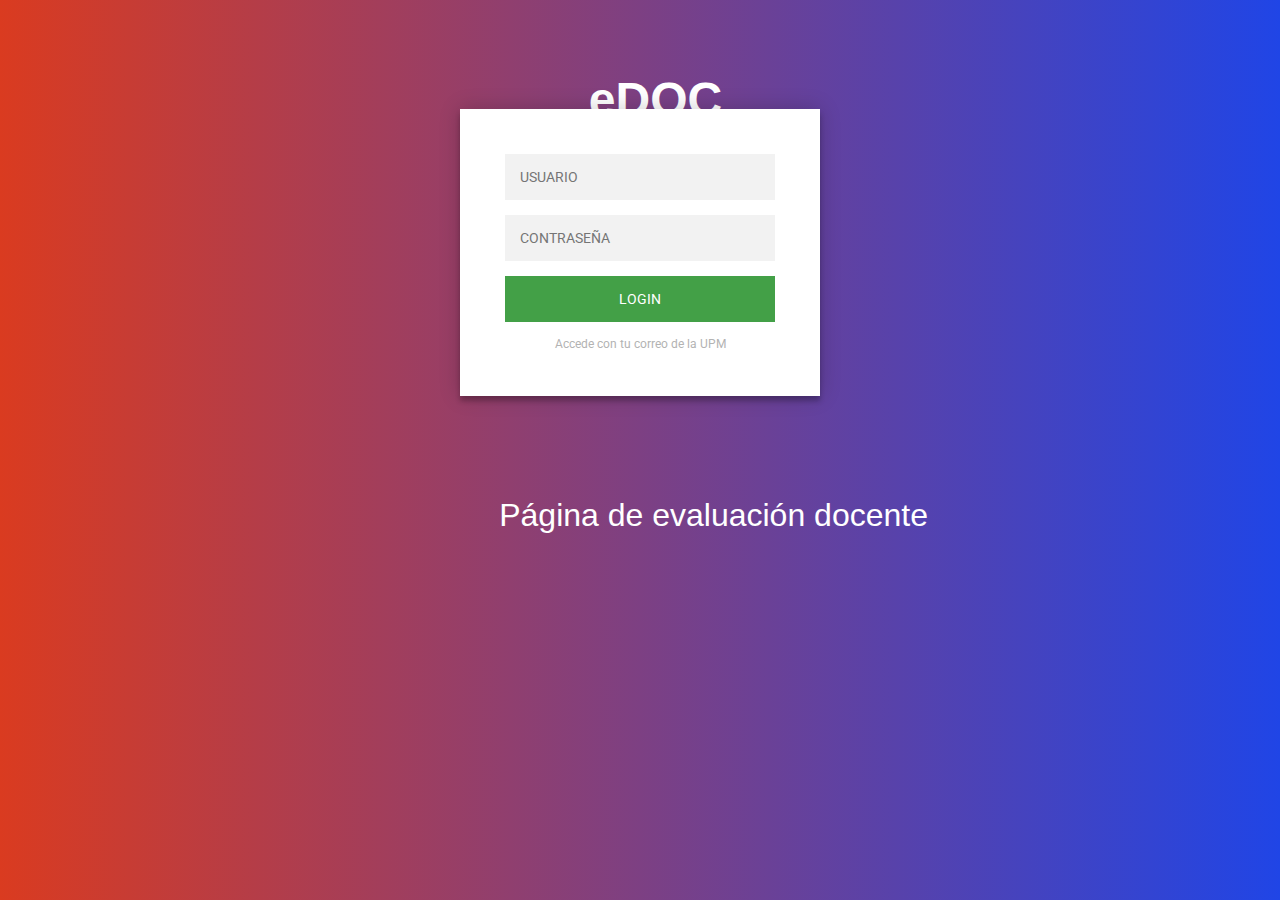
<file: eDOC-WEBAPP/WebContent/index.html>
<!DOCTYPE html>
<html>
<head>
<title>eDOC</title>
<meta charset="utf-8">
<meta name="viewport" content="width=device-width, initial-scale=1, shrink-to-fit=no">
<style type="text/css" media="screen">
@import 'static/css/login.css';
</style>
</head>
<body>

<h1>eDOC</h1>
   <h2>Página de evaluación docente</h2>
   <div class="login-page">
     <div class="form">
         <form class="login-form"action="FormLoginServlet" >
            <input type="text" name="email" placeholder="USUARIO"/>
            <input type="password" name="password" placeholder="CONTRASEÑA"/>
            <button>login</button>
            <p class="message">Accede con tu correo de la UPM </p>
          </form>
        </div>



</div>
</body>
</html>
</file>
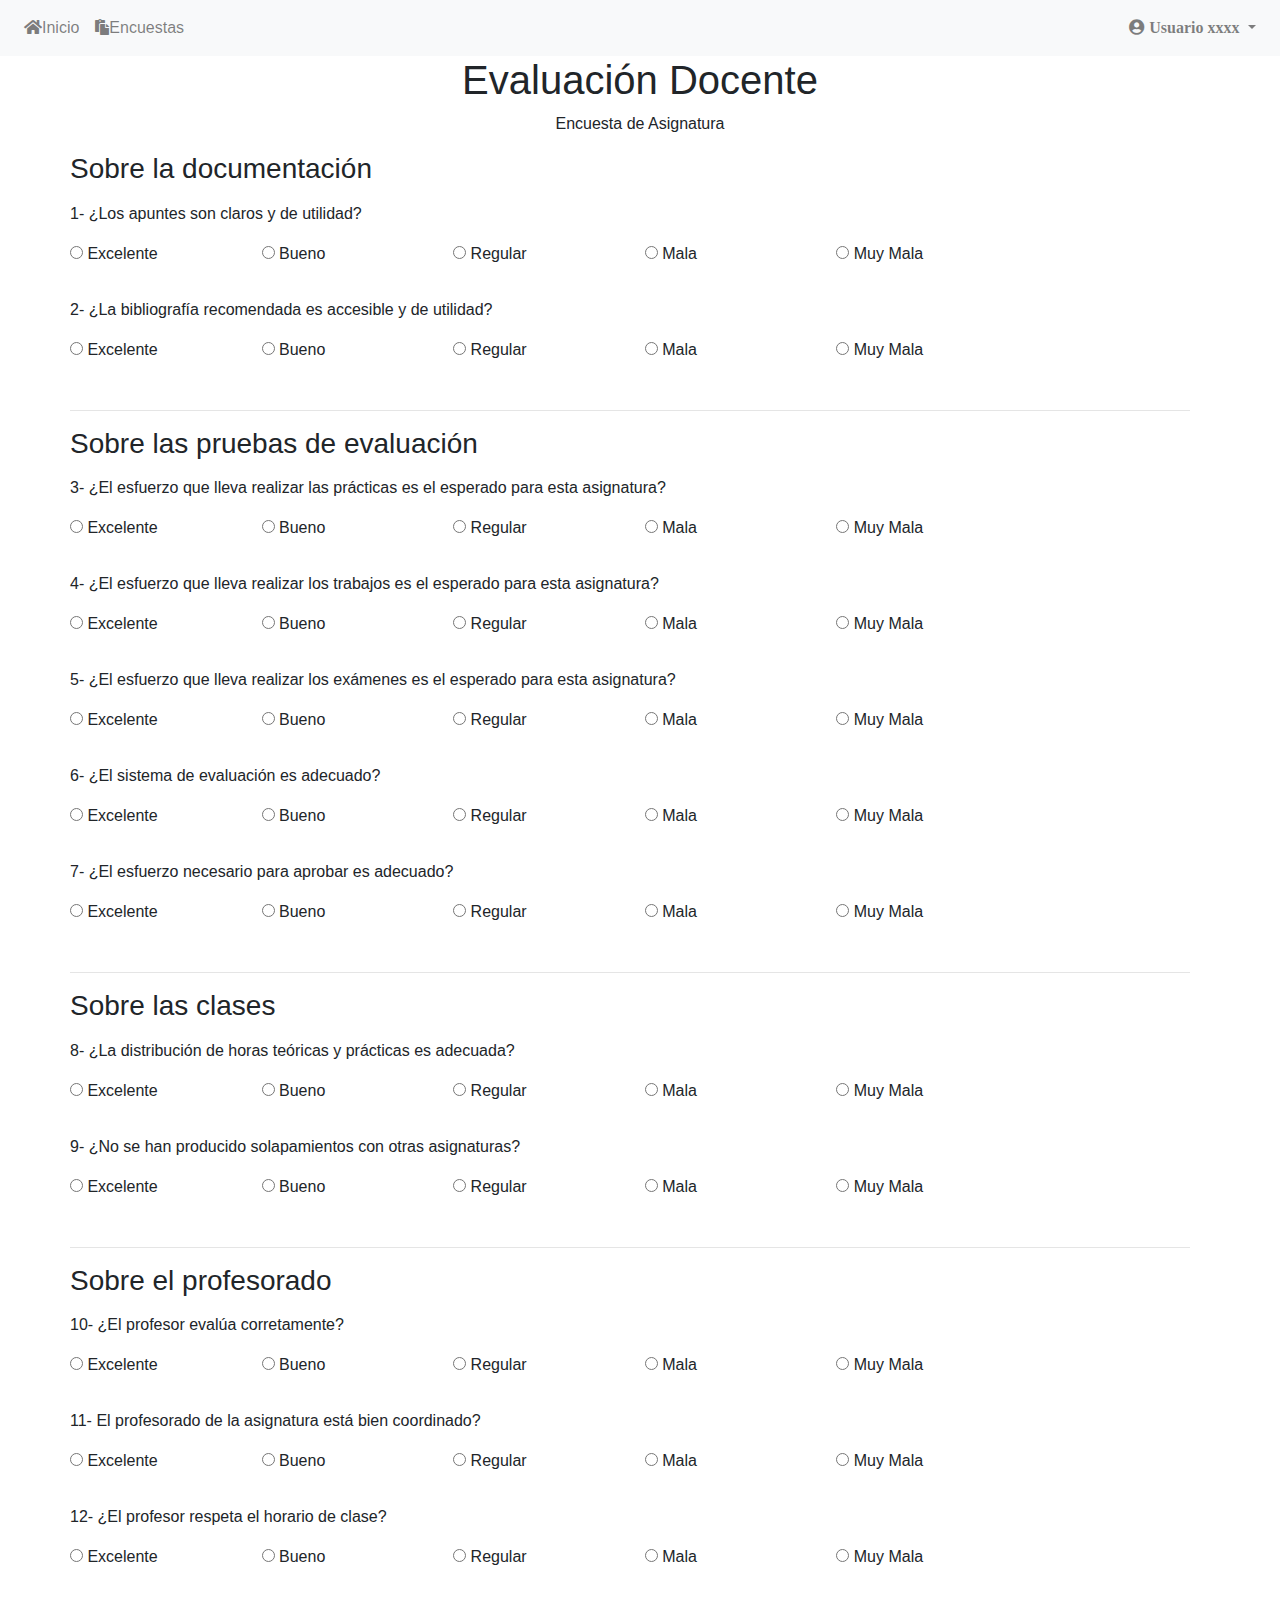
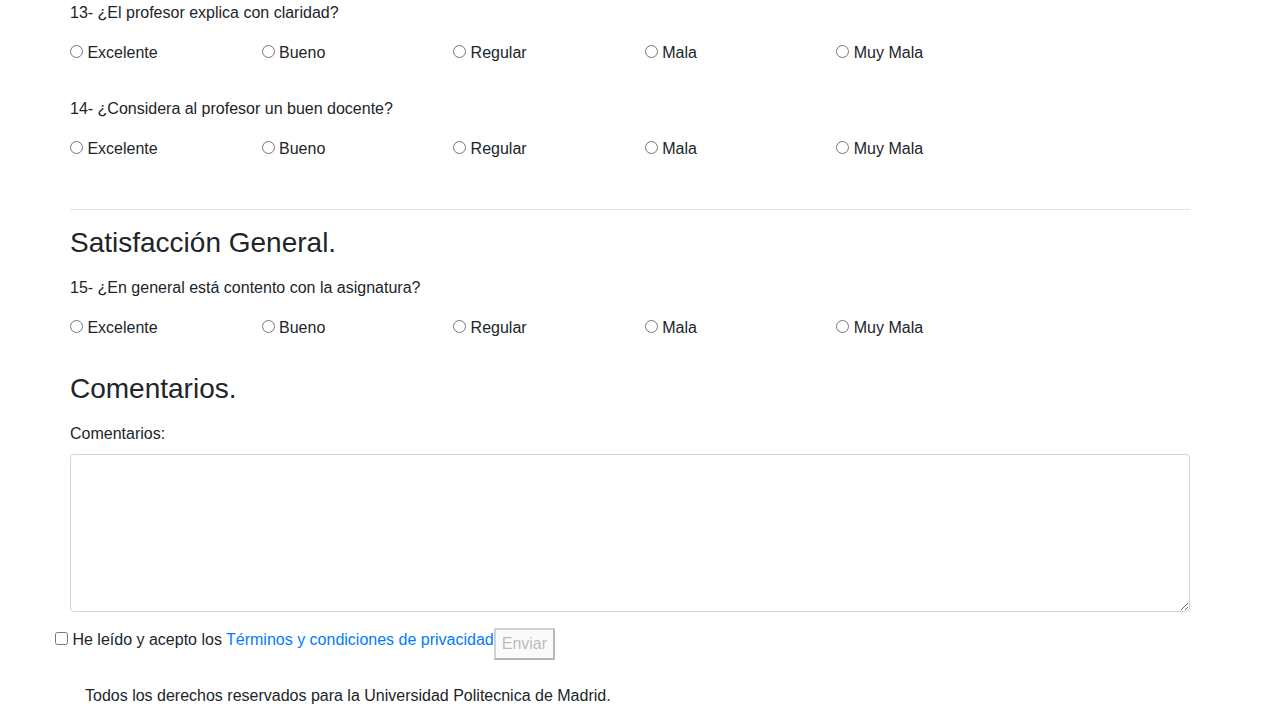
<file: eDOC-SERVICE/WebContent/Encuestas.html>
<!DOCTYPE html>
<html lang="es">
    <head>
        <title>eDOC</title>
    <meta charset="utf-8">
    <meta name="viewport" content="width=device-width, initial-scale=1, shrink-to-fit=no">
    <link rel="stylesheet" href="https://use.fontawesome.com/releases/v5.8.1/css/all.css">
    <link rel="stylesheet" href="https://stackpath.bootstrapcdn.com/bootstrap/4.3.1/css/bootstrap.min.css" integrity="sha384-ggOyR0iXCbMQv3Xipma34MD+dH/1fQ784/j6cY/iJTQUOhcWr7x9JvoRxT2MZw1T" crossorigin="anonymous">

    </head>
    <body>
      <nav class="navbar navbar-expand-lg navbar-light bg-light">
        <div class="collapse navbar-collapse" id="navbarSupportedContent">
          <ul class="navbar-nav mr-auto">
            <li class="nav-item">
              <a class="nav-link" href="alumno_inicio.html"><i class= "fa fa-home"></i>Inicio</a>
            </li>
            <li class="nav-item">
              <a class="nav-link" href="alumno_encuestas.html"><i class= "fa fa-paste"></i>Encuestas</a>
            </li>
          </ul>
          <div class="collapse navbar-collapse" id="navbarSupportedContent">
            <ul class="navbar-nav ml-auto">
              <li class="nav-item dropdown">
                <a class="nav-link dropdown-toggle" href="#" id="navbarDropdown" role="button" data-toggle="dropdown" aria-haspopup="true" aria-expanded="false">
                  <i class="fa fa-user-circle" aria-hidden="true">  Usuario xxxx</i>
                </a>
                <div class="dropdown-menu" aria-labelledby="navbarDropdown">
                  <a class="dropdown-item" href="login.html"><i class="fa fa-sign-out-alt mr-2" aria-hidden="true"></i>Cerrar sesión</a>
                  <div class="dropdown-divider"></div>
                  <a class="dropdown-item" href="#">Editar perfil</a>
                </div>
              </li>
            </ul>
          </div>
        </div>
      </nav>
        <div class="container">
            <section class="row">
                <div class="col-md-12">
                    <h1 class="text-center">Evaluación Docente</h1>
                    <p class="text-center">Encuesta de Asignatura</p>
                </div>

                <form name="encuesta">
                    <!--  Sobre la Documentación  -->
                    <section class="row">
                        <div class="col-md-12">
                            <h3>Sobre la documentación</h3>
                            <p></p>
                        </div>
                    </section>
                    <!--  PREGUNTA 1  -->
                    <section class="row">
                        <div class="col-md-12">
                            <p>1- ¿Los apuntes son claros y de utilidad?</p>
                        </div>
                        <div class="col-md-2">
                            <label class="radio">
                                <input type="radio" name="10" id="apuntesA" value="10"> Excelente
                            </label>
                        </div>
                        <div class="col-md-2">
                            <label class="radio">
                                <input type="radio" name="apuntes" id="apuntesB" value="7.5"> Bueno
                            </label>
                        </div>
                        <div class="col-md-2">
                            <label class="radio">
                                <input type="radio" name="apuntes" id="apuntesC" value="5"> Regular
                            </label>
                        </div>
                        <div class="col-md-2">
                            <label class="radio">
                                <input type="radio" name="apuntes" id="apuntesD" value="2.5"> Mala
                            </label>
                        </div>
                        <div class="col-md-2">
                            <label class="radio">
                                <input type="radio" name="apuntes" id="apuntesE" value="0"> Muy Mala
                            </label>
                        </div>
                    </section>
                    <br>
                    <!--  PREGUNTA 2  -->
                    <section class="row">
                        <div class="col-md-12">
                            <p>2- ¿La bibliografía recomendada es accesible y de utilidad?</p>
                        </div>
                        <div class="col-md-2">
                            <label class="radio">
                                <input type="radio" name="bibliografia" id="bibliografiaA" value="10"> Excelente
                            </label>
                        </div>
                        <div class="col-md-2">
                            <label class="radio">
                                <input type="radio" name="bibliografia" id="bibliografiaB" value="7.5"> Bueno
                            </label>
                        </div>
                        <div class="col-md-2">
                            <label class="radio">
                                <input type="radio" name="bibliografia" id="bibliografíaC" value="5"> Regular
                            </label>
                        </div>
                        <div class="col-md-2">
                            <label class="radio">
                                <input type="radio" name="bibliografia" id="bibliografíaD" value="2.5"> Mala
                            </label>
                        </div>
                        <div class="col-md-2">
                            <label class="radio">
                                <input type="radio" name="bibliografia" id="bibliografíaE" value="0"> Muy Mala
                            </label>
                        </div>
                    </section>
                    <br><hr>
                    <!--  Sobre las pruebas de evaluación  -->
                    <section class="row">
                      <div class="col-md-12">
                          <h3>Sobre las pruebas de evaluación</h3>
                          <p></p>
                      </div>
                  </section>
                  <!--  PREGUNTA 3  -->
                  <section class="row">
                    <div class="col-md-12">
                        <p>3- ¿El esfuerzo que lleva realizar las prácticas es el esperado para esta asignatura?</p>
                    </div>
                    <div class="col-md-2">
                        <label class="radio">
                            <input type="radio" name="practicas" id="practicasA" value="10"> Excelente
                        </label>
                    </div>
                    <div class="col-md-2">
                        <label class="radio">
                            <input type="radio" name="practicas" id="practicasB" value="7.5"> Bueno
                        </label>
                    </div>
                    <div class="col-md-2">
                        <label class="radio">
                            <input type="radio" name="practicas" id="practicasC" value="5"> Regular
                        </label>
                    </div>
                    <div class="col-md-2">
                        <label class="radio">
                            <input type="radio" name="practicas" id="practicasD" value="2.5"> Mala
                        </label>
                    </div>
                    <div class="col-md-2">
                        <label class="radio">
                            <input type="radio" name="practicas" id="practicasE" value="0"> Muy Mala
                        </label>
                    </div>
                </section>
                <br>
                <!--  PREGUNTA 4  -->
                <section class="row">
                  <div class="col-md-12">
                      <p>4- ¿El esfuerzo que lleva realizar los trabajos es el esperado para esta asignatura?</p>
                  </div>
                  <div class="col-md-2">
                      <label class="radio">
                          <input type="radio" name="trabajos" id="trabajosA" value="10"> Excelente
                      </label>
                  </div>
                  <div class="col-md-2">
                      <label class="radio">
                          <input type="radio" name="trabajos" id="trabajosB" value="7.5"> Bueno
                      </label>
                  </div>
                  <div class="col-md-2">
                      <label class="radio">
                          <input type="radio" name="trabajos" id="trabajosC" value="5"> Regular
                      </label>
                  </div>
                  <div class="col-md-2">
                      <label class="radio">
                          <input type="radio" name="trabajos" id="trabajosD" value="2.5"> Mala
                      </label>
                  </div>
                  <div class="col-md-2">
                      <label class="radio">
                          <input type="radio" name="trabajos" id="trabajosE" value="0"> Muy Mala
                      </label>
                  </div>
              </section>
              <br>
                  <!--  PREGUNTA 5  -->
                  <section class="row">
                    <div class="col-md-12">
                        <p>5- ¿El esfuerzo que lleva realizar los exámenes es el esperado para esta asignatura?</p>
                    </div>
                    <div class="col-md-2">
                        <label class="radio">
                            <input type="radio" name="examenes" id="examenesA" value="10"> Excelente
                        </label>
                    </div>
                    <div class="col-md-2">
                        <label class="radio">
                            <input type="radio" name="examenes" id="examenesB" value="7.5"> Bueno
                        </label>
                    </div>
                    <div class="col-md-2">
                        <label class="radio">
                            <input type="radio" name="examenes" id="examenesC" value="5"> Regular
                        </label>
                    </div>
                    <div class="col-md-2">
                        <label class="radio">
                            <input type="radio" name="examenes" id="examenesD" value="2.5"> Mala
                        </label>
                    </div>
                    <div class="col-md-2">
                        <label class="radio">
                            <input type="radio" name="examenes" id="examenesE" value="0"> Muy Mala
                        </label>
                    </div>
                </section>
                <br>
                <!--  PREGUNTA 6  -->
                <section class="row">
                  <div class="col-md-12">
                      <p>6- ¿El sistema de evaluación es adecuado?</p>
                  </div>
                  <div class="col-md-2">
                      <label class="radio">
                          <input type="radio" name="sistema" id="sistemaA" value="10"> Excelente
                      </label>
                  </div>
                  <div class="col-md-2">
                      <label class="radio">
                          <input type="radio" name="sistema" id="sistemaB" value="7.5"> Bueno
                      </label>
                  </div>
                  <div class="col-md-2">
                      <label class="radio">
                          <input type="radio" name="sistema" id="sistemaC" value="5"> Regular
                      </label>
                  </div>
                  <div class="col-md-2">
                      <label class="radio">
                          <input type="radio" name="sistema" id="sistemaD" value="2.5"> Mala
                      </label>
                  </div>
                  <div class="col-md-2">
                      <label class="radio">
                          <input type="radio" name="sistema" id="sistemaE" value="0"> Muy Mala
                      </label>
                  </div>
              </section>
              <br>
              <!--  PREGUNTA 7  -->
              <section class="row">
                <div class="col-md-12">
                    <p>7- ¿El esfuerzo necesario para aprobar es adecuado?</p>
                </div>
                <div class="col-md-2">
                    <label class="radio">
                        <input type="radio" name="esfuerzo" id="esfuerzoA" value="10"> Excelente
                    </label>
                </div>
                <div class="col-md-2">
                    <label class="radio">
                        <input type="radio" name="esfuerzo" id="esfuerzoB" value="7.5"> Bueno
                    </label>
                </div>
                <div class="col-md-2">
                    <label class="radio">
                        <input type="radio" name="esfuerzo" id="esfuerzoC" value="5"> Regular
                    </label>
                </div>
                <div class="col-md-2">
                    <label class="radio">
                        <input type="radio" name="esfuerzo" id="esfuerzoD" value="2.5"> Mala
                    </label>
                </div>
                <div class="col-md-2">
                    <label class="radio">
                        <input type="radio" name="esfuerzo" id="esfuerzoE" value="0"> Muy Mala
                    </label>
                </div>
            </section>
                  <br><hr>
                    <!--  Sobre las clases  -->
                    <section class="row">
                      <div class="col-md-12">
                          <h3>Sobre las clases</h3>
                          <p></p>
                      </div>
                  </section>
                  <!--  PREGUNTA 8  -->
                  <section class="row">
                    <div class="col-md-12">
                        <p>8- ¿La distribución de horas teóricas y prácticas es adecuada?</p>
                    </div>
                    <div class="col-md-2">
                        <label class="radio">
                            <input type="radio" name="horas" id="horasA" value="10"> Excelente
                        </label>
                    </div>
                    <div class="col-md-2">
                        <label class="radio">
                            <input type="radio" name="horas" id="horasB" value="7.5"> Bueno
                        </label>
                    </div>
                    <div class="col-md-2">
                        <label class="radio">
                            <input type="radio" name="horas" id="horasC" value="5"> Regular
                        </label>
                    </div>
                    <div class="col-md-2">
                        <label class="radio">
                            <input type="radio" name="horas" id="horasD" value="2.5"> Mala
                        </label>
                    </div>
                    <div class="col-md-2">
                        <label class="radio">
                            <input type="radio" name="horas" id="horasE" value="0"> Muy Mala
                        </label>
                    </div>
                </section>
                <br>
                  <!--  PREGUNTA 9  -->
                  <section class="row">
                    <div class="col-md-12">
                        <p>9- ¿No se han producido solapamientos con otras asignaturas?</p>
                    </div>
                    <div class="col-md-2">
                        <label class="radio">
                            <input type="radio" name="solapamientosA" id="solapamientosA" value="10"> Excelente
                        </label>
                    </div>
                    <div class="col-md-2">
                        <label class="radio">
                            <input type="radio" name="solapamientos" id="solapamientosB" value="7.5"> Bueno
                        </label>
                    </div>
                    <div class="col-md-2">
                        <label class="radio">
                            <input type="radio" name="solapamientos" id="solapamientosC" value="5"> Regular
                        </label>
                    </div>
                    <div class="col-md-2">
                        <label class="radio">
                            <input type="radio" name="solapamientos" id="solapamientosD" value="2.5"> Mala
                        </label>
                    </div>
                    <div class="col-md-2">
                        <label class="radio">
                            <input type="radio" name="solapamientos" id="solapamientosE" value="0"> Muy Mala
                        </label>
                    </div>
                </section>
                  <br><hr>
                    <!--  Sobre el profesorado  -->
                    <section class="row">
                      <div class="col-md-12">
                          <h3>Sobre el profesorado</h3>
                          <p></p>
                      </div>
                  </section>
                  <!--  PREGUNTA 10  -->
                  <section class="row">
                    <div class="col-md-12">
                        <p>10- ¿El profesor evalúa corretamente?</p>
                    </div>
                    <div class="col-md-2">
                        <label class="radio">
                            <input type="radio" name="evaluacion" id="evaluacionA" value="10"> Excelente
                        </label>
                    </div>
                    <div class="col-md-2">
                        <label class="radio">
                            <input type="radio" name="evaluacion" id="evaluacionB" value="7.5"> Bueno
                        </label>
                    </div>
                    <div class="col-md-2">
                        <label class="radio">
                            <input type="radio" name="evaluacion" id="evaluacionC" value="5"> Regular
                        </label>
                    </div>
                    <div class="col-md-2">
                        <label class="radio">
                            <input type="radio" name="evaluacion" id="evaluacionD" value="2.5"> Mala
                        </label>
                    </div>
                    <div class="col-md-2">
                        <label class="radio">
                            <input type="radio" name="evaluacion" id="evaluacionE" value="0"> Muy Mala
                        </label>
                    </div>
                </section>
                <br>
                 <!--  PREGUNTA 11  -->
                 <section class="row">
                  <div class="col-md-12">
                      <p>11- El profesorado de la asignatura está bien coordinado?</p>
                  </div>
                  <div class="col-md-2">
                      <label class="radio">
                          <input type="radio" name="coordinacion" id="coordinacionA" value="10"> Excelente
                      </label>
                  </div>
                  <div class="col-md-2">
                      <label class="radio">
                          <input type="radio" name="coordinacion" id="coordinacionB" value="7.5"> Bueno
                      </label>
                  </div>
                  <div class="col-md-2">
                      <label class="radio">
                          <input type="radio" name="coordinacion" id="coordinacionC" value="5"> Regular
                      </label>
                  </div>
                  <div class="col-md-2">
                      <label class="radio">
                          <input type="radio" name="coordinacion" id="coordinacionD" value="2.5"> Mala
                      </label>
                  </div>
                  <div class="col-md-2">
                      <label class="radio">
                          <input type="radio" name="coordinacion" id="coordinacionE" value="0"> Muy Mala
                      </label>
                  </div>
              </section>
              <br>
              <!--  PREGUNTA 12  -->
              <section class="row">
                <div class="col-md-12">
                    <p>12- ¿El profesor respeta el horario de clase?</p>
                </div>
                <div class="col-md-2">
                    <label class="radio">
                        <input type="radio" name="horario" id="horarioA" value="10"> Excelente
                    </label>
                </div>
                <div class="col-md-2">
                    <label class="radio">
                        <input type="radio" name="horario" id="horarioB" value="7.5"> Bueno
                    </label>
                </div>
                <div class="col-md-2">
                    <label class="radio">
                        <input type="radio" name="horario" id="horarioC" value="5"> Regular
                    </label>
                </div>
                <div class="col-md-2">
                    <label class="radio">
                        <input type="radio" name="horario" id="horarioD" value="2.5"> Mala
                    </label>
                </div>
                <div class="col-md-2">
                    <label class="radio">
                        <input type="radio" name="horario" id="horarioE" value="0"> Muy Mala
                    </label>
                </div>
            </section>
            <br>
            <!--  PREGUNTA 13  -->
            <section class="row">
              <div class="col-md-12">
                  <p>13- ¿El profesor explica con claridad?</p>
              </div>
              <div class="col-md-2">
                  <label class="radio">
                      <input type="radio" name="claridad" id="claridadA" value="10"> Excelente
                  </label>
              </div>
              <div class="col-md-2">
                  <label class="radio">
                      <input type="radio" name="claridad" id="claridadB" value="7.5"> Bueno
                  </label>
              </div>
              <div class="col-md-2">
                  <label class="radio">
                      <input type="radio" name="claridad" id="claridadC" value="5"> Regular
                  </label>
              </div>
              <div class="col-md-2">
                  <label class="radio">
                      <input type="radio" name="claridad" id="claridadD" value="2.5"> Mala
                  </label>
              </div>
              <div class="col-md-2">
                  <label class="radio">
                      <input type="radio" name="claridad" id="claridadE" value="0"> Muy Mala
                  </label>
              </div>
          </section>
          <br>
          <!--  PREGUNTA 14  -->
          <section class="row">
            <div class="col-md-12">
                <p>14- ¿Considera al profesor un buen docente?</p>
            </div>
            <div class="col-md-2">
                <label class="radio">
                    <input type="radio" name="docente" id="docenteA" value="10"> Excelente
                </label>
            </div>
            <div class="col-md-2">
                <label class="radio">
                    <input type="radio" name="docente" id="docenteB" value="7.5"> Bueno
                </label>
            </div>
            <div class="col-md-2">
                <label class="radio">
                    <input type="radio" name="docente" id="docenteC" value="5"> Regular
                </label>
            </div>
            <div class="col-md-2">
                <label class="radio">
                    <input type="radio" name="docente" id="docenteD" value="2.5"> Mala
                </label>
            </div>
            <div class="col-md-2">
                <label class="radio">
                    <input type="radio" name="docente" id="docenteE" value="0"> Muy Mala
                </label>
            </div>
        </section>
                  <br><hr>

                    <!--  Satisfacción General  -->
                    <section class="row">
                      <div class="col-md-12">
                          <h3>Satisfacción General.</h3>
                          <p></p>
                      </div>
                  </section>
                  <!--  PREGUNTA 15  -->
                  <section class="row">
                      <div class="col-md-12">
                          <p>15- ¿En general está contento con la asignatura?</p>
                      </div>
                      <div class="col-md-2">
                          <label class="radio">
                              <input type="radio" name="satisfaccion" id="satisfaccionA" value="10"> Excelente
                          </label>
                      </div>
                      <div class="col-md-2">
                          <label class="radio">
                              <input type="radio" name="satisfaccion" id="satisfaccionB" value="7.5"> Bueno
                          </label>
                      </div>
                      <div class="col-md-2">
                          <label class="radio">
                              <input type="radio" name="satisfaccion" id="satisfaccionC" value="5"> Regular
                          </label>
                      </div>
                      <div class="col-md-2">
                          <label class="radio">
                              <input type="radio" name="satisfaccion" id="satisfaccionD" value="2.5"> Mala
                          </label>
                      </div>
                      <div class="col-md-2">
                          <label class="radio">
                              <input type="radio" name="satisfaccion" id="satisfaccionE" value="0"> Muy Mala
                          </label>
                      </div>

                  </section>
                  <br />
                    <!--  Comentarios  -->
                    <section class="row">
                        <div class="col-md-12">
                            <h3>Comentarios.</h3>
                            <p></p>
                        </div>
                    </section>
                    <section class="row">
                        <div class="col-md-12">
                            <div class="form-group">
                                <label class="comment">Comentarios:</label>
                                <textarea class="form-control" rows="6" id="comentarios"></textarea>
                            </div>
                        </div>
                        <div class="terms">
                            <input type = "checkbox" name = "terms" onclick = "function enableSending() {
                                document.encuesta.submit.disabled = !document.encuesta.terms.checked;
                            }
                            enableSending();">

                            <label class="terms">He leído y acepto los <a href="https://www.upm.es/sfs/Rectorado/Vicerrectorado%20de%20Tecnologias%20de%20la%20Informacion%20y%20Servicios%20en%20Red/Servicio%20de%20Planificacion%20Informatica%20y%20Comunicaciones/Web%20institucional/POLITICA_PRIVACIDAD_UPM.pdf">Términos y condiciones de privacidad</a></label>
                        </div>
                        
                        <button type="submit" name="submit" value="Send" disabled>Enviar</button>
                    </section>
                <br/>
                <footer class="container">
                    <p>Todos los derechos reservados para la Universidad Politecnica de Madrid.</p>
                </footer>
                </form>


            </section>
        </div>
    </body>
</html>
</file>
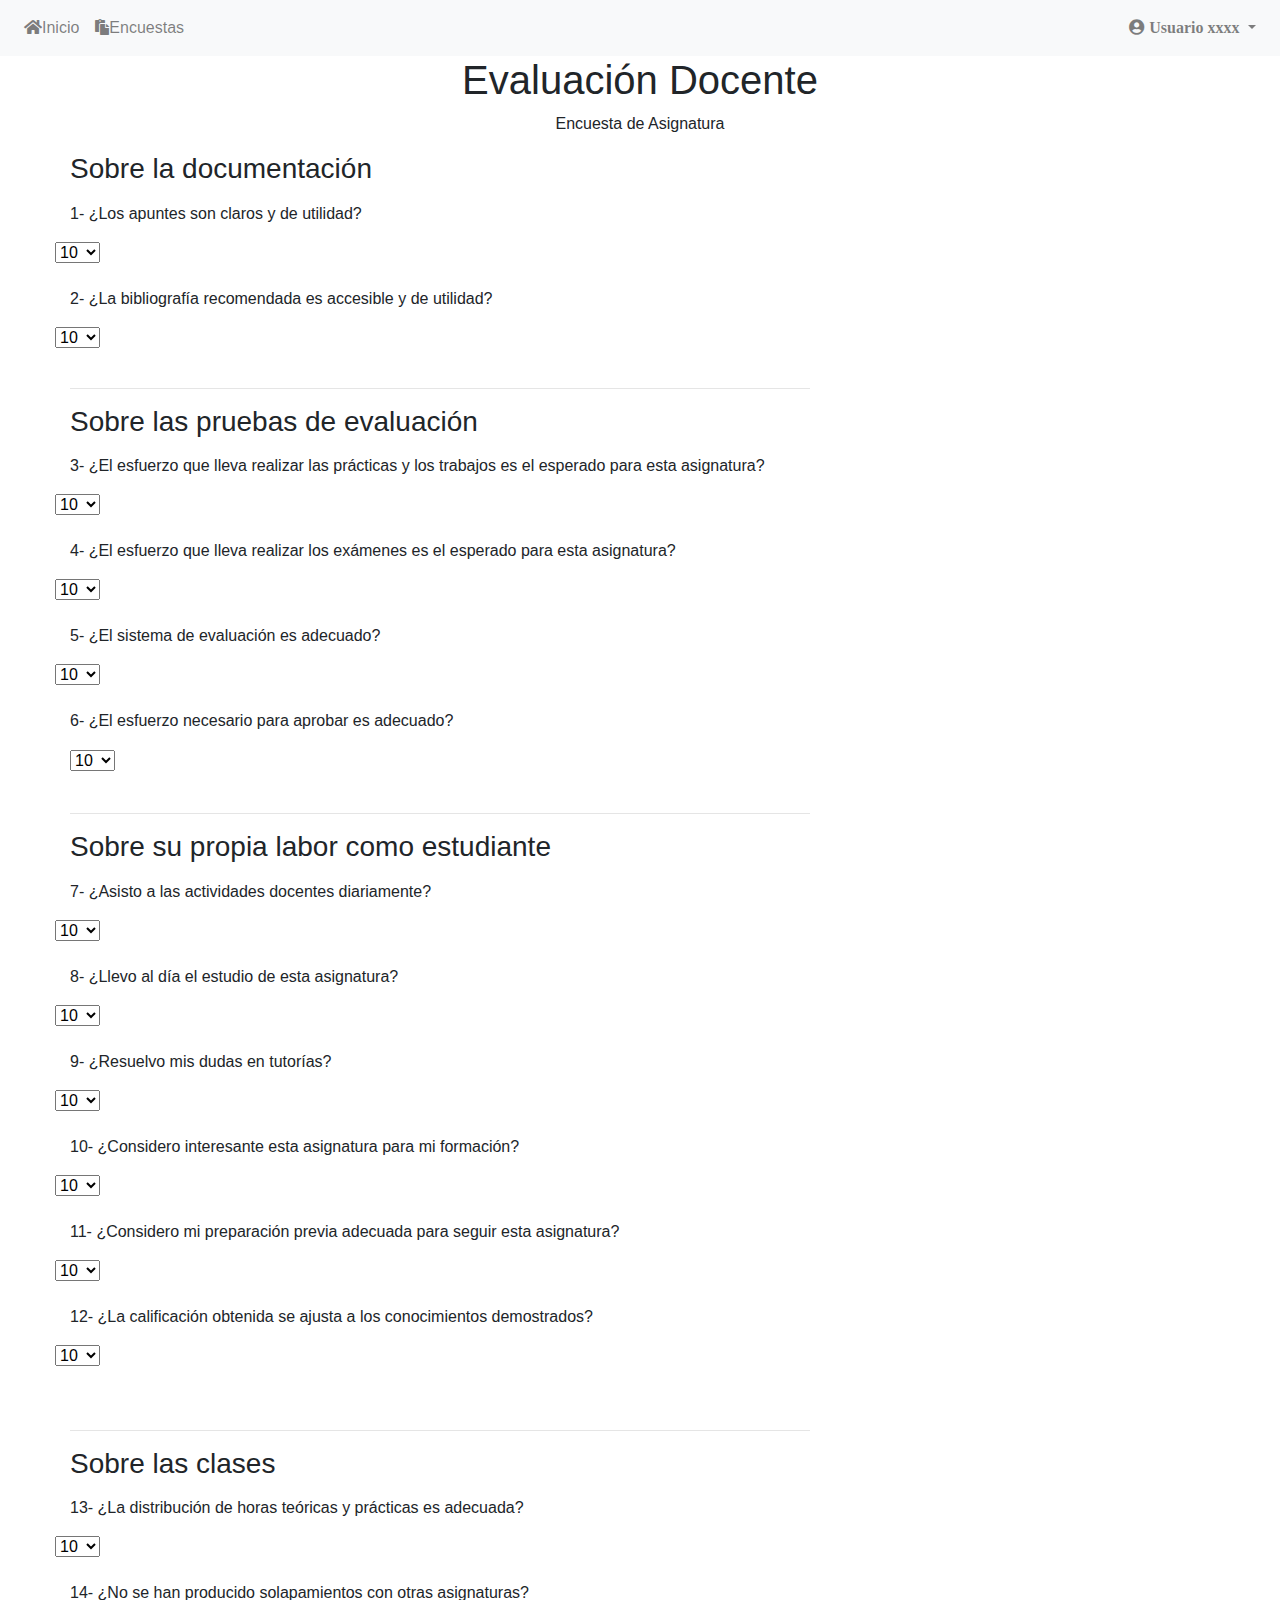
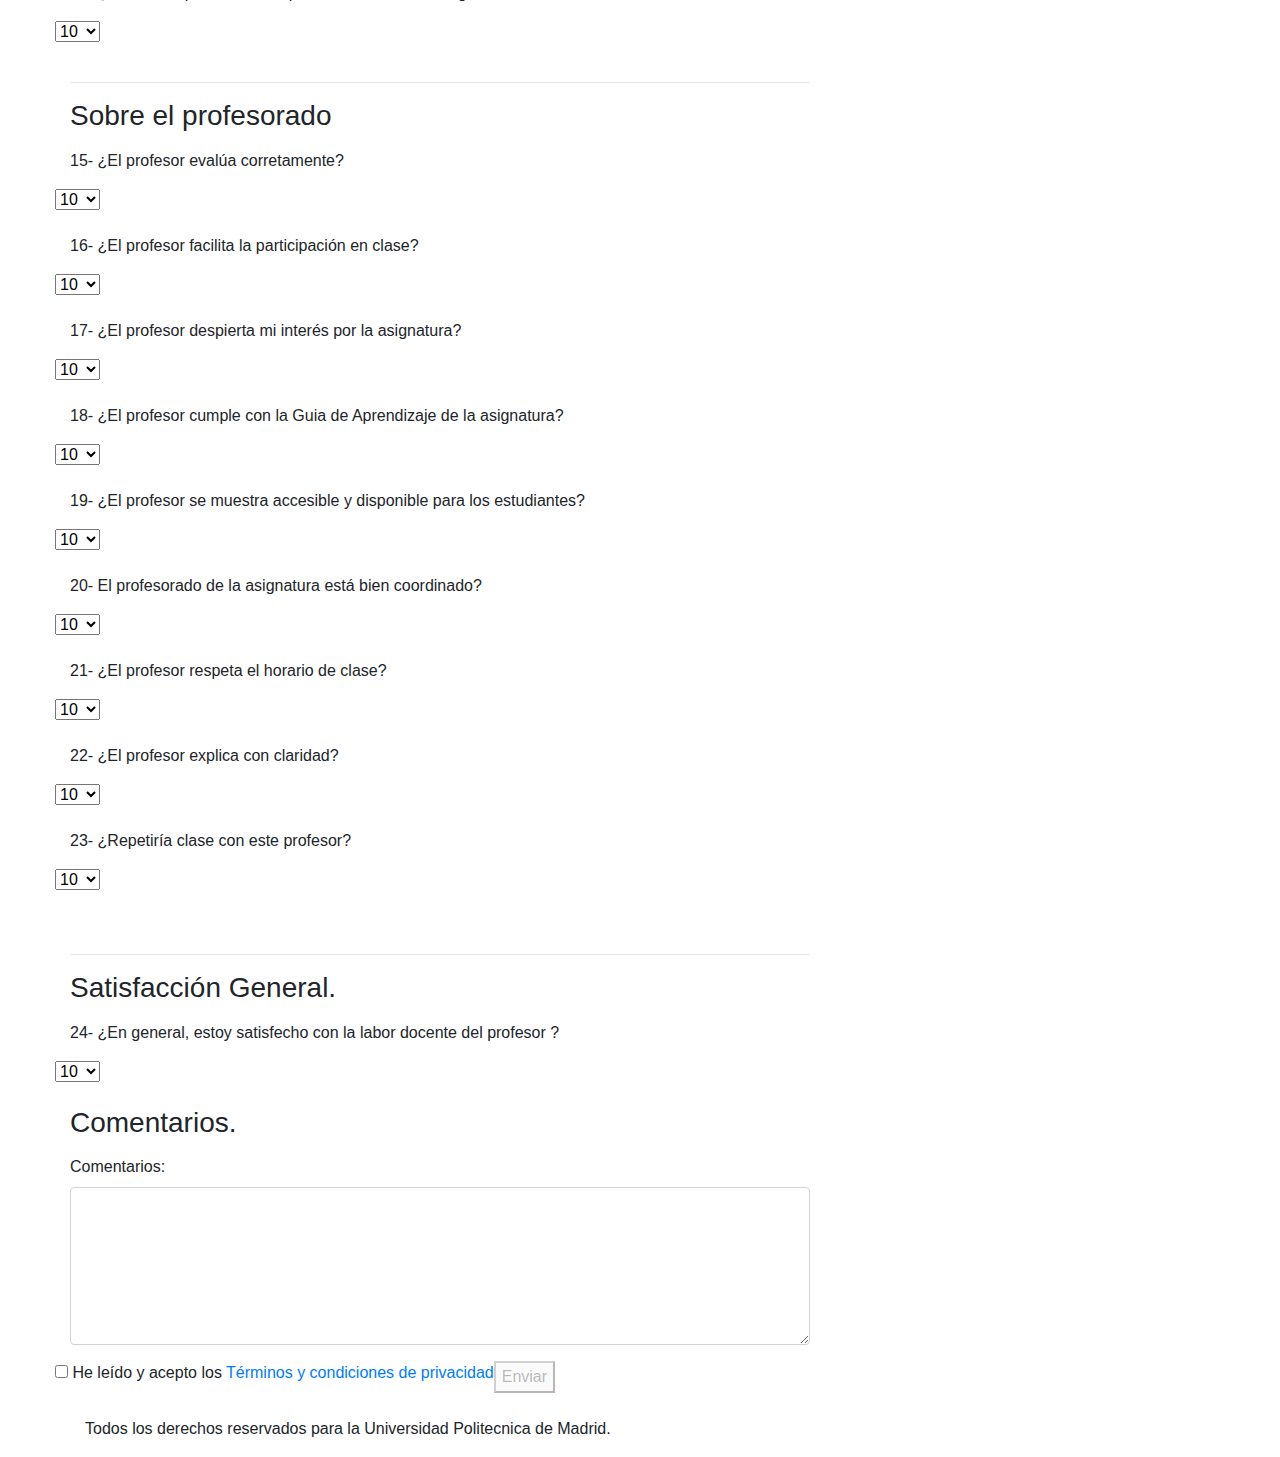
<file: eDOC-WEBAPP/WebContent/Encuestas.html>
<!DOCTYPE html>
<html lang="es">
    <head>
        <title>eDOC</title>
    <meta charset="utf-8">
    <meta name="viewport" content="width=device-width, initial-scale=1, shrink-to-fit=no">
    <link rel="stylesheet" href="https://use.fontawesome.com/releases/v5.8.1/css/all.css">
    <link rel="stylesheet" href="https://stackpath.bootstrapcdn.com/bootstrap/4.3.1/css/bootstrap.min.css" integrity="sha384-ggOyR0iXCbMQv3Xipma34MD+dH/1fQ784/j6cY/iJTQUOhcWr7x9JvoRxT2MZw1T" crossorigin="anonymous">

    </head>
    <body>
      <nav class="navbar navbar-expand-lg navbar-light bg-light">
        <div class="collapse navbar-collapse" id="navbarSupportedContent">
          <ul class="navbar-nav mr-auto">
            <li class="nav-item">
              <a class="nav-link" href="alumno_inicio.jsp"><i class= "fa fa-home"></i>Inicio</a>
            </li>
            <li class="nav-item">
              <a class="nav-link" href="alumno_encuestas.jsp"><i class= "fa fa-paste"></i>Encuestas</a>
            </li>
          </ul>
          <div class="collapse navbar-collapse" id="navbarSupportedContent">
            <ul class="navbar-nav ml-auto">
              <li class="nav-item dropdown">
                <a class="nav-link dropdown-toggle" href="#" id="navbarDropdown" role="button" data-toggle="dropdown" aria-haspopup="true" aria-expanded="false">
                  <i class="fa fa-user-circle" aria-hidden="true">  Usuario xxxx</i>
                </a>
                <div class="dropdown-menu" aria-labelledby="navbarDropdown">
                  <a class="dropdown-item" href="login.html"><i class="fa fa-sign-out-alt mr-2" aria-hidden="true"></i>Cerrar sesión</a>
                  <div class="dropdown-divider"></div>
                  <a class="dropdown-item" href="#">Editar perfil</a>
                </div>
              </li>
            </ul>
          </div>
        </div>
      </nav>
        <div class="container">
            <section class="row">
                <div class="col-md-12">
                    <h1 class="text-center">Evaluación Docente</h1>
                    <p class="text-center">Encuesta de Asignatura</p>
                </div>

                <form name="encuesta" action = "Prueba" method="post">
                    <!--  Sobre la Documentación  -->
                    <section class="row">
                        <div class="col-md-12">
                            <h3>Sobre la documentación</h3>
                            <p></p>
                        </div>
                    </section>
                    <!--  PREGUNTA 1  -->
                    <section class="row">
                     <div class="col-md-12">
                            <p>1- ¿Los apuntes son claros y de utilidad?</p>
                        </div>

                         <select name="apuntes">
                    <option value="10 ">10 </option>
                    <option value="7.5" >7.5</option>
                    <option value="7.5" >5</option>
                    <option value="2.5" >2.5</option>
		 			<option value="0" >0</option>

                  </select>
                    </section>
                    <br>
                    <!--  PREGUNTA 2  -->
                    <section class="row">
                        <div class="col-md-12">
                            <p>2- ¿La bibliografía recomendada es accesible y de utilidad?</p>
                        </div>
                        
                         <select  name="bibliografia">
                    <option value="10 ">10 </option>
                    <option value="7.5" >7.5</option>
                    <option value="7.5" >5</option>
                    <option value="2.5" >2.5</option>
		 			<option value="0" >0</option>

                  </select>
                    </section>
                    <br><hr>
                    <!--  Sobre las pruebas de evaluación  -->
                    <section class="row">
                      <div class="col-md-12">
                          <h3>Sobre las pruebas de evaluación</h3>
                          <p></p>
                      </div>
                  </section>
                <!--  PREGUNTA 3  -->
                <section class="row">
                  <div class="col-md-12">
                      <p>3- ¿El esfuerzo que lleva realizar las prácticas y los trabajos es el esperado para esta asignatura?</p>
                  </div>
                  <select  name="trabajos">
                    <option value="10 ">10 </option>
                    <option value="7.5" >7.5</option>
                    <option value="7.5" >5</option>
                    <option value="2.5" >2.5</option>
		 			<option value="0" >0</option>

                  </select>
              </section>
              <br>
                  <!--  PREGUNTA 4  -->
                  <section class="row">
                    <div class="col-md-12">
                        <p>4- ¿El esfuerzo que lleva realizar los exámenes es el esperado para esta asignatura?</p>
                    </div>
                    <select  name="examenes">
                    <option value="10 ">10 </option>
                    <option value="7.5" >7.5</option>
                    <option value="7.5" >5</option>
                    <option value="2.5" >2.5</option>
		 			<option value="0" >0</option>

                  </select>
                </section>
                <br>
                
                <!--  PREGUNTA 5  -->
                <section class="row">
                  <div class="col-md-12">
                      <p>5- ¿El sistema de evaluación es adecuado?</p>
                  </div>
                   <select  name="sistema">
                    <option value="10 ">10 </option>
                    <option value="7.5" >7.5</option>
                    <option value="7.5" >5</option>
                    <option value="2.5" >2.5</option>
		 			<option value="0" >0</option>

                  </select>
              </section>
              <br>
              <!--  PREGUNTA 6  -->
              <section class="row">
                <div class="col-md-12">
                    <p>6- ¿El esfuerzo necesario para aprobar es adecuado?</p>
                </div>
                <div class="col-md-2">
                <select  name="esfuerzo">
                    <option value="10 ">10 </option>
                    <option value="7.5" >7.5</option>
                    <option value="7.5" >5</option>
                    <option value="2.5" >2.5</option>
		 			<option value="0" >0</option>

                  </select>
            </section>
                  <br><hr>
                  <!--  Sobre su propia labor como estudiante  -->
                  <section class="row">
                    <div class="col-md-12">
                        <h3>Sobre su propia labor como estudiante</h3>
                        <p></p>
                    </div>
                </section>
                <!--  PREGUNTA 7  -->
                <section class="row">
                  <div class="col-md-12">
                      <p>7- ¿Asisto a las actividades docentes diariamente?</p>
                  </div>
                  <select  name="asistencia">
                    <option value="10 ">10 </option>
                    <option value="7.5" >7.5</option>
                    <option value="7.5" >5</option>
                    <option value="2.5" >2.5</option>
		 			<option value="0" >0</option>

                  </select>
              </section>
              <br>
              <!--  PREGUNTA 8  -->
              <section class="row">
                <div class="col-md-12">
                    <p>8- ¿Llevo al día el estudio de esta asignatura?</p>
                </div>
                <select  name="dia">
                    <option value="10 ">10 </option>
                    <option value="7.5" >7.5</option>
                    <option value="7.5" >5</option>
                    <option value="2.5" >2.5</option>
		 			<option value="0" >0</option>

                  </select>
            </section>
            <br>
            <!--  PREGUNTA 9  -->
            <section class="row">
                <div class="col-md-12">
                    <p>9- ¿Resuelvo mis dudas en tutorías?</p>
                </div>
               <select  name="tutoria">
                    <option value="10 ">10 </option>
                    <option value="7.5" >7.5</option>
                    <option value="7.5" >5</option>
                    <option value="2.5" >2.5</option>
		 			<option value="0" >0</option>

                  </select>
            </section>
            <br>
            <!--  PREGUNTA 10  -->
            <section class="row">
                <div class="col-md-12">
                    <p>10- ¿Considero interesante esta asignatura para mi formación?</p>
                </div>
                 <select  name="interesante">
                    <option value="10 ">10 </option>
                    <option value="7.5" >7.5</option>
                    <option value="7.5" >5</option>
                    <option value="2.5" >2.5</option>
		 			<option value="0" >0</option>

                  </select>
            </section>
            <br>
                <!--  PREGUNTA 11  -->
            <section class="row">
                <div class="col-md-12">
                    <p>11- ¿Considero mi preparación previa adecuada para seguir esta asignatura?</p>
                </div>
                <select  name="preparacion">
                    <option value="10 ">10 </option>
                    <option value="7.5" >7.5</option>
                    <option value="7.5" >5</option>
                    <option value="2.5" >2.5</option>
		 			<option value="0" >0</option>

                  </select>
            </section>
            <br>
              <!--  PREGUNTA 12  -->
            <section class="row">
                <div class="col-md-12">
                    <p>12- ¿La calificación obtenida se ajusta a los conocimientos demostrados?</p>
                </div>
               <select  name="conocimientos">
                    <option value="10 ">10 </option>
                    <option value="7.5" >7.5</option>
                    <option value="7.5" >5</option>
                    <option value="2.5" >2.5</option>
		 			<option value="0" >0</option>

                  </select>
            </section>
            <br>
                <br><hr>
                    <!--  Sobre las clases  -->
                    <section class="row">
                      <div class="col-md-12">
                          <h3>Sobre las clases</h3>
                          <p></p>
                      </div>
                  </section>
                  <!--  PREGUNTA 13  -->
                  <section class="row">
                    <div class="col-md-12">
                        <p>13- ¿La distribución de horas teóricas y prácticas es adecuada?</p>
                    </div>
                    <select  name="horas">
                    <option value="10 ">10 </option>
                    <option value="7.5" >7.5</option>
                    <option value="7.5" >5</option>
                    <option value="2.5" >2.5</option>
		 			<option value="0" >0</option>

                  </select>
                </section>
                <br>
                  <!--  PREGUNTA 14  -->
                  <section class="row">
                    <div class="col-md-12">
                        <p>14- ¿No se han producido solapamientos con otras asignaturas?</p>
                    </div>
                    <select  name="solapamientos">
                    <option value="10 ">10 </option>
                    <option value="7.5" >7.5</option>
                    <option value="7.5" >5</option>
                    <option value="2.5" >2.5</option>
		 			<option value="0" >0</option>

                  </select>
                </section>
                  <br><hr>
                    <!--  Sobre el profesorado  -->
                    <section class="row">
                      <div class="col-md-12">
                          <h3>Sobre el profesorado</h3>
                          <p></p>
                      </div>
                  </section>
                  <!--  PREGUNTA 15  -->
                  <section class="row">
                    <div class="col-md-12">
                        <p>15- ¿El profesor evalúa corretamente?</p>
                    </div>
                    <select  name="evaluacion">
                    <option value="10 ">10 </option>
                    <option value="7.5" >7.5</option>
                    <option value="7.5" >5</option>
                    <option value="2.5" >2.5</option>
		 			<option value="0" >0</option>

                  </select>
                </section>
                <br>
                <!--  PREGUNTA 116  -->
                <section class="row">
                    <div class="col-md-12">
                        <p>16- ¿El profesor facilita la participación en clase?</p>
                    </div>
                    <select  name="participacion">
                    <option value="10 ">10 </option>
                    <option value="7.5" >7.5</option>
                    <option value="7.5" >5</option>
                    <option value="2.5" >2.5</option>
		 			<option value="0" >0</option>

                  </select>
                </section>
                <br>
                <!--  PREGUNTA 17  -->
                <section class="row">
                    <div class="col-md-12">
                        <p>17- ¿El profesor despierta mi interés por la asignatura?</p>
                    </div>
                   <select  name="interes">
                    <option value="10 ">10 </option>
                    <option value="7.5" >7.5</option>
                    <option value="7.5" >5</option>
                    <option value="2.5" >2.5</option>
		 			<option value="0" >0</option>

                  </select>
                </section>
                <br>
                <!--  PREGUNTA 18  -->
                <section class="row">
                    <div class="col-md-12">
                        <p>18- ¿El profesor cumple con la Guia de Aprendizaje de la asignatura?</p>
                    </div>
                    <select  name="guia">
                    <option value="10 ">10 </option>
                    <option value="7.5" >7.5</option>
                    <option value="7.5" >5</option>
                    <option value="2.5" >2.5</option>
		 			<option value="0" >0</option>

                  </select>
                </section>
                <br>
                <!--  PREGUNTA 19  -->
                <section class="row">
                    <div class="col-md-12">
                        <p>19- ¿El profesor se muestra accesible y disponible para los estudiantes?</p>
                    </div>
                    <select  name="accesible">
                    <option value="10 ">10 </option>
                    <option value="7.5" >7.5</option>
                    <option value="7.5" >5</option>
                    <option value="2.5" >2.5</option>
		 			<option value="0" >0</option>

                  </select>
                </section>
                <br>
                 <!--  PREGUNTA 20  -->
                 <section class="row">
                  <div class="col-md-12">
                      <p>20- El profesorado de la asignatura está bien coordinado?</p>
                  </div>
                  <select  name="coordinacion">
                    <option value="10 ">10 </option>
                    <option value="7.5" >7.5</option>
                    <option value="7.5" >5</option>
                    <option value="2.5" >2.5</option>
		 			<option value="0" >0</option>

                  </select>
              </section>
              <br>
              <!--  PREGUNTA 21  -->
              <section class="row">
                <div class="col-md-12">
                    <p>21- ¿El profesor respeta el horario de clase?</p>
                </div>
                 <select  name="horario">
                    <option value="10 ">10 </option>
                    <option value="7.5" >7.5</option>
                    <option value="7.5" >5</option>
                    <option value="2.5" >2.5</option>
		 			<option value="0" >0</option>

                  </select>
            </section>
            <br>
            <!--  PREGUNTA 22  -->
            <section class="row">
              <div class="col-md-12">
                  <p>22- ¿El profesor explica con claridad?</p>
              </div>
               <select  name="claridad">
                    <option value="10 ">10 </option>
                    <option value="7.5" >7.5</option>
                    <option value="7.5" >5</option>
                    <option value="2.5" >2.5</option>
		 			<option value="0" >0</option>

                  </select>
          </section>
          <br>
          <!--  PREGUNTA 23  -->
          <section class="row">
            <div class="col-md-12">
                <p>23- ¿Repetiría clase con este profesor?</p>
            </div>
              <select  name="repetir">
                    <option value="10 ">10 </option>
                    <option value="7.5" >7.5</option>
                    <option value="7.5" >5</option>
                    <option value="2.5" >2.5</option>
		 			<option value="0" >0</option>

                  </select>
        </section>
        <br>
        
                  <br><hr>

                    <!--  Satisfacción General  -->
                    <section class="row">
                      <div class="col-md-12">
                          <h3>Satisfacción General.</h3>
                          <p></p>
                      </div>
                  </section>
                  <!--  PREGUNTA 24  -->
                  <section class="row">
                      <div class="col-md-12">
                          <p>24- ¿En general, estoy satisfecho con la labor docente del profesor ?</p>
                      </div>
                      <select  name="satisfaccion">
                    <option value="10 ">10 </option>
                    <option value="7.5" >7.5</option>
                    <option value="7.5" >5</option>
                    <option value="2.5" >2.5</option>
		 			<option value="0" >0</option>

                  </select>

                  </section>
                  <br />
                    <!--  Comentarios  -->
                    <section class="row">
                        <div class="col-md-12">
                            <h3>Comentarios.</h3>
                            <p></p>
                        </div>
                    </section>
                    <section class="row">
                        <div class="col-md-12">
                            <div class="form-group">
                                <label class="comment">Comentarios:</label>
                                <textarea name = "texto" class="form-control" rows="6" id="comentarios"></textarea>
                            </div>
                        </div>
                        <div class="terms">
                            <input type = "checkbox" name = "terms" onclick = "function enableSending() {
                                document.encuesta.submit.disabled = !document.encuesta.terms.checked;
                            }
                            enableSending();">

                            <label class="terms">He leído y acepto los <a href="https://www.upm.es/sfs/Rectorado/Vicerrectorado%20de%20Tecnologias%20de%20la%20Informacion%20y%20Servicios%20en%20Red/Servicio%20de%20Planificacion%20Informatica%20y%20Comunicaciones/Web%20institucional/POLITICA_PRIVACIDAD_UPM.pdf">Términos y condiciones de privacidad</a></label>
                        </div>
                        
                        <button type="submit" name="submit" value="Send" disabled>Enviar</button>
                    </section>
                <br/>
                <footer class="container">
                    <p>Todos los derechos reservados para la Universidad Politecnica de Madrid.</p>
                </footer>
                </form>


            </section>
        </div>
    </body>
</html>
</file>
